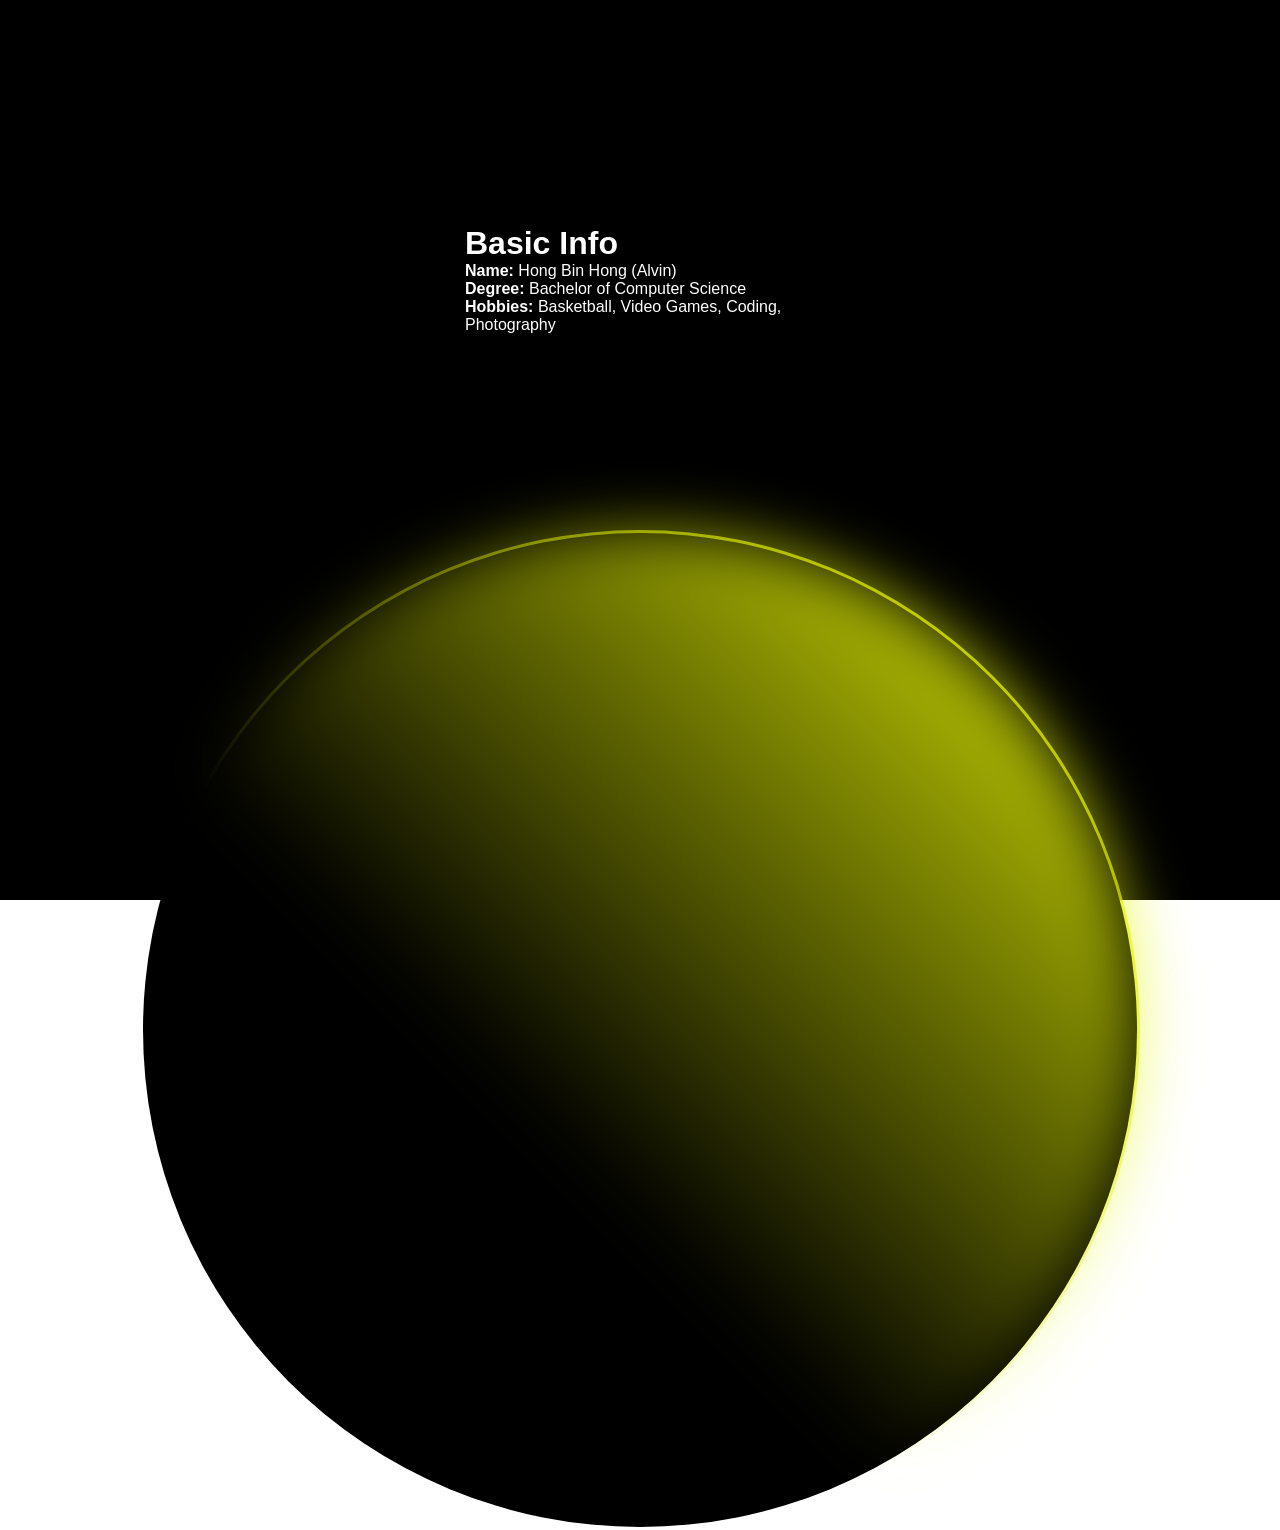
<file: index.html>
<!DOCTYPE html>
<html>
<head>

<meta name="viewport" content="width=device-width, initial-scale=1.0">
<title>Profile</title>
<link rel="stylesheet" href="style.css">

</head>
<body>
	<div class="container">
		
		<div class="msg-container">
			<div id="slider">
				<div class="msg-col">
					<h1>Basic Info</h1>
					<p><b>Name:</b> Hong Bin Hong (Alvin)</p>
					<p><b>Degree:</b> Bachelor of Computer Science</p>
					<p><b>Hobbies:</b> Basketball, Video Games, Coding, Photography</p>
				</div>
				<div class="msg-col">
					<h1>My Hobbies</h1>
					<p>I have a few hobbies, playing basketball and playing video games are some of my favorites. Coding is also what I like, I usually code when I have nothing to do. I am very interested in software development, such as the technologies and methods used in front-end and back-end development. I wish I could learn more stuff that I’m interested in, and keep passionate in everything I like.</p>
				</div>
				<div class="msg-col">
					<h1>Games I play</h1>
					<ul>
						<p>CS2</p>
						<p>Valorant</p>
						<p>Civi 6</p>
						<p>Mount & Blade II: Bannerlord</p>
						<p>GTA 6 (Future)</p>
					</ul>
				</div>	
				<div class="msg-col">
					<h1>My Links</h1>
					<a href="https://www.instagram.com/h0ng.b111n/"><p>Instagram</p></a>
					<a href="https://www.linkedin.com/in/hong-bin-hong-1526502aa/"><p>Linkedin</p></a>
				</div>
			</div>
		</div>
		<div class="wrapper">
			<div class="loader">
			</div>
		</div>
	</div>

	<script>
		const slider = document.getElementById('slider');
		slider.style.transform = 'translateX(-0%)'

		setInterval(slide, 5000, slider);
		
		function slide(slider) {
			let degree = slider.style.transform;
			degree = Math.abs(parseInt(degree.split("(")[1].split("%")[0]));
			if (degree == 75) {
				degree = 0;
			} else {
				degree += 25;
			}
			slider.style.transform = `translateX(-${degree}%)`;
		}

		
	</script>
</body>

</html>
</file>
<file: style.css>
* {
	margin: 0;
	padding: 0;
	font-family: sans-serif;
}

body {
	overflow: hidden;
}

.container {
	width: 100%;
	height: 100vh;
	background-color: black;
	color: white;
}

.msg-container {
	width: 350px;
	height: 280px;
	position: relative;
	margin: auto;
	text-align: center;
	top: 25%;
	overflow: hidden;
}	

#slider {
	display: inline-flex;
	transition: 1s;
}

.msg-col {
	width: 350px;
	text-align: left;
}

.wrapper {
	display: flex;
	margin-left: auto;
	margin-right: auto;
	width: 1000px;
    height: 100%;
}

.loader {
    position: absolute;
    width: 1000px;
    height: 1000px;
    border-radius: 50%;
	display: inline-block;
  	align-self: flex-end;
    background: linear-gradient(45deg, transparent, transparent 40%, #e5f403);
    animation: animate 5s linear infinite;
	bottom: -70%;
}

@keyframes animate {
    0% {
        transform: rotate(0deg);
        filter: hue-rotate(0deg);
    }
    100% {
        transform: rotate(360deg);
        filter: hue-rotate(360deg);
    }
}

.loader:before {
    content: '';
    position: absolute;
    top: 3px;
    left: 3px;
    right: 3px;
    bottom: 3px;
    background: #000;
    border-radius: 50%;
}

.loader:after {
    content: '';
    position: absolute;
    top: 0px;
    left: 0px;
    right: 0px;
    bottom: 0px;
    background: linear-gradient(45deg, transparent, transparent 40%, #e5f403);
    border-radius: 50%;
    filter: blur(30px);
}

a {
    color: white;
}
</file>
